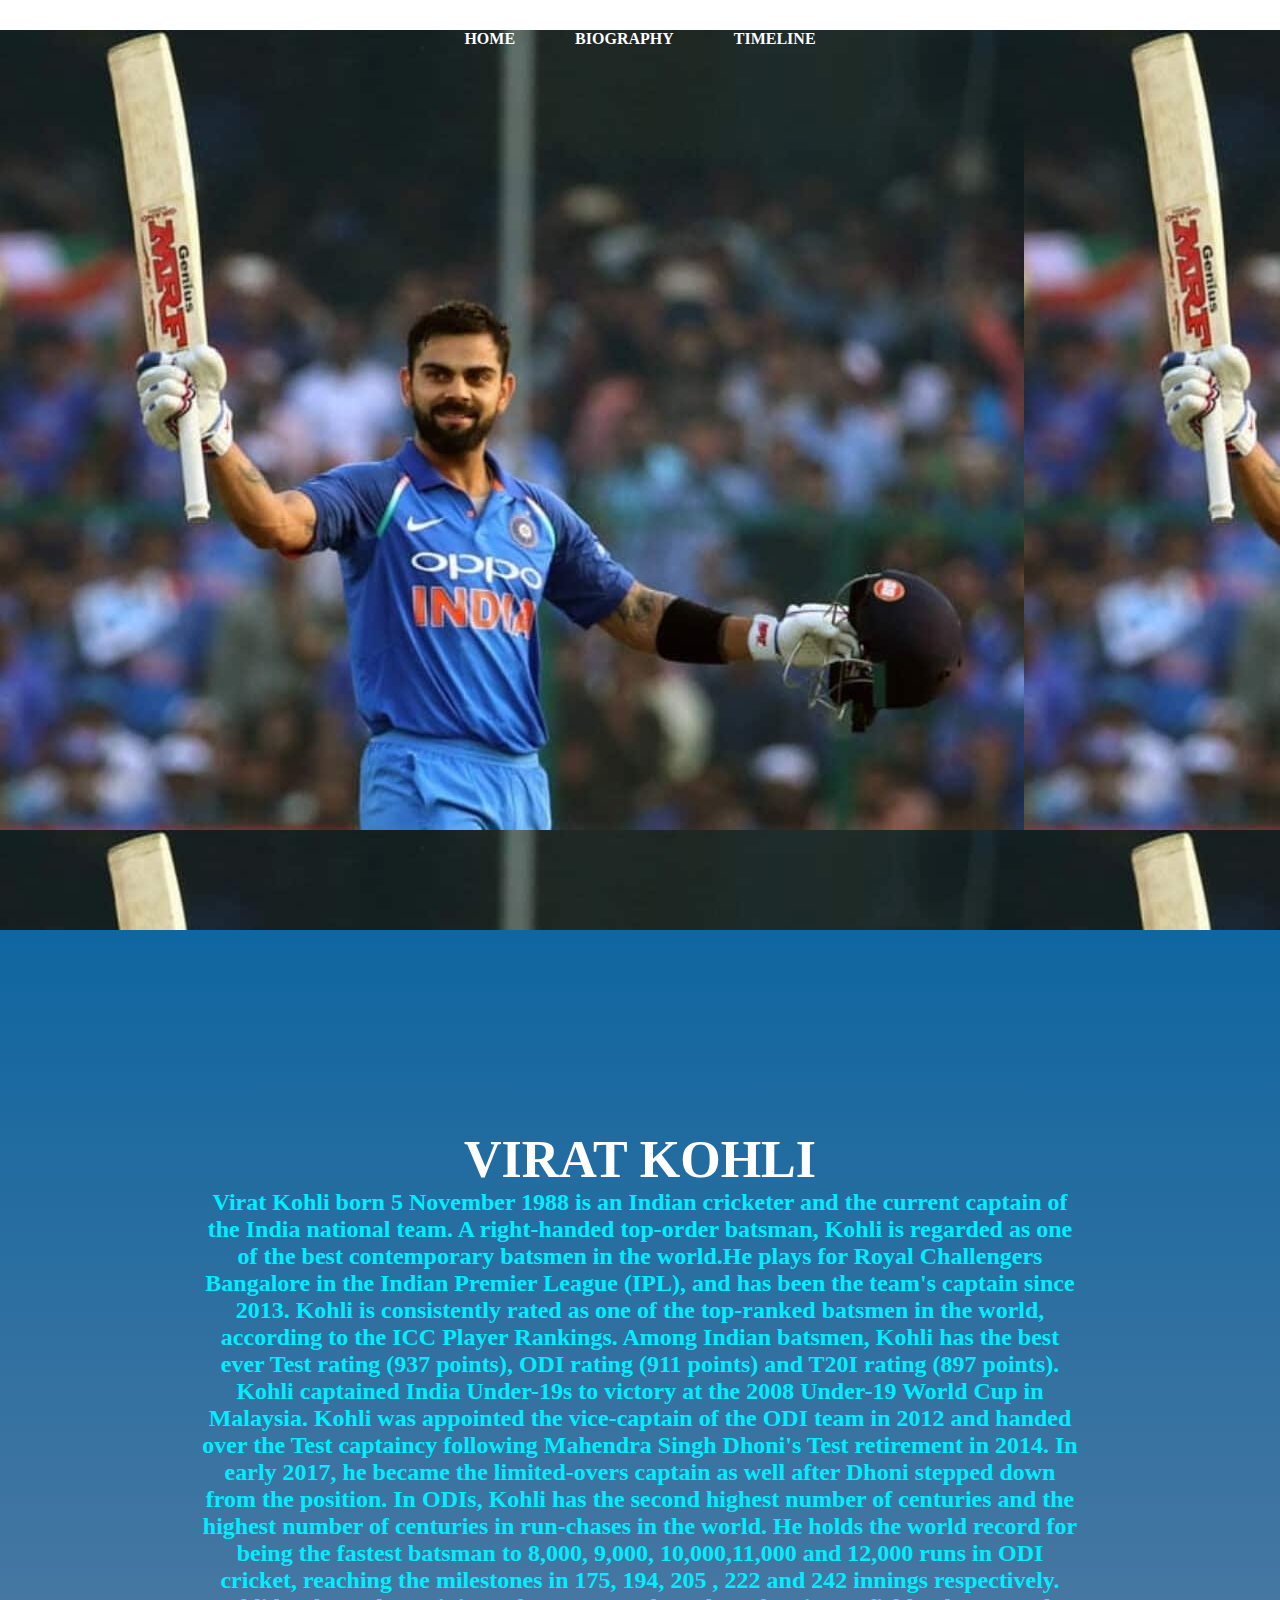
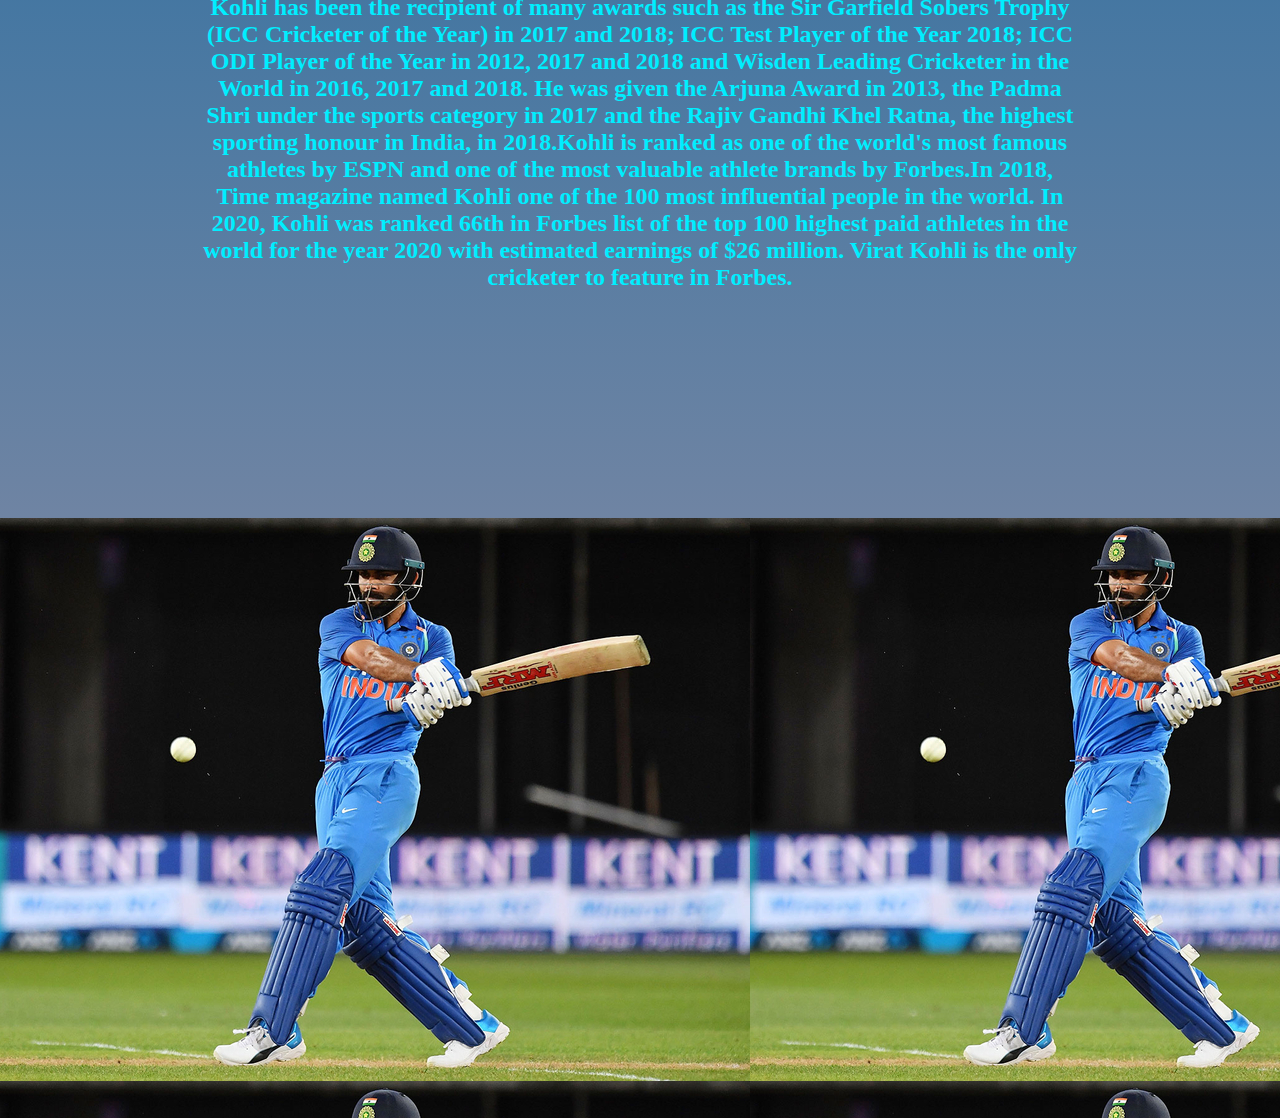
<file: index.html>
<!DOCTYPE html>
<html lang="en" >
<head>
  <meta charset="UTF-8">
  <title>CoronaVirus Timeline</title>
  <link rel="stylesheet" href="./sports.css">

</head>
<body>
<div id="top">

    <div class="container">
        <ul>
          <li><a href="#">HOME</a></li>
          <li><a href="#">BIOGRAPHY</a></li>
          <li><a href="#"> TIMELINE</a></li>
        </ul>
    
</div>
<div id="Virat">
    <h1>VIRAT KOHLI</h1>
		  <p>Virat Kohli  born 5 November 1988 is an Indian cricketer and the current captain of the India national team. A right-handed top-order batsman, Kohli is regarded as one of the best contemporary batsmen in the world.He plays for Royal Challengers Bangalore in the Indian Premier League (IPL), and has been the team's captain since 2013. Kohli is consistently rated as one of the top-ranked batsmen in the world, according to the ICC Player Rankings. Among Indian batsmen, Kohli has the best ever Test rating (937 points), ODI rating (911 points) and T20I rating (897 points).

            Kohli captained India Under-19s to victory at the 2008 Under-19 World Cup in Malaysia.
            
            Kohli was appointed the vice-captain of the ODI team in 2012 and handed over the Test captaincy following Mahendra Singh Dhoni's Test retirement in 2014. In early 2017, he became the limited-overs captain as well after Dhoni stepped down from the position. In ODIs, Kohli has the second highest number of centuries and the highest number of centuries in run-chases in the world. He holds the world record for being the fastest batsman to 8,000, 9,000, 10,000,11,000 and 12,000 runs in ODI cricket, reaching the milestones in 175, 194, 205 , 222 and 242 innings respectively. Kohli has been the recipient of many awards such as the Sir Garfield Sobers Trophy (ICC Cricketer of the Year) in 2017 and 2018; ICC Test Player of the Year 2018; ICC ODI Player of the Year in 2012, 2017 and 2018 and Wisden Leading Cricketer in the World in 2016, 2017 and 2018. He was given the Arjuna Award in 2013, the Padma Shri under the sports category in 2017 and the Rajiv Gandhi Khel Ratna, the highest sporting honour in India, in 2018.Kohli is ranked as one of the world's most famous athletes by ESPN and one of the most valuable athlete brands by Forbes.In 2018, Time magazine named Kohli one of the 100 most influential people in the world. In 2020, Kohli was ranked 66th in Forbes list of the top 100 highest paid athletes in the world for the year 2020 with estimated earnings of $26 million. Virat Kohli is the only cricketer to feature in Forbes.
<br><br>


</div>
<div id="page"></div>
</body>
</html>
</file>
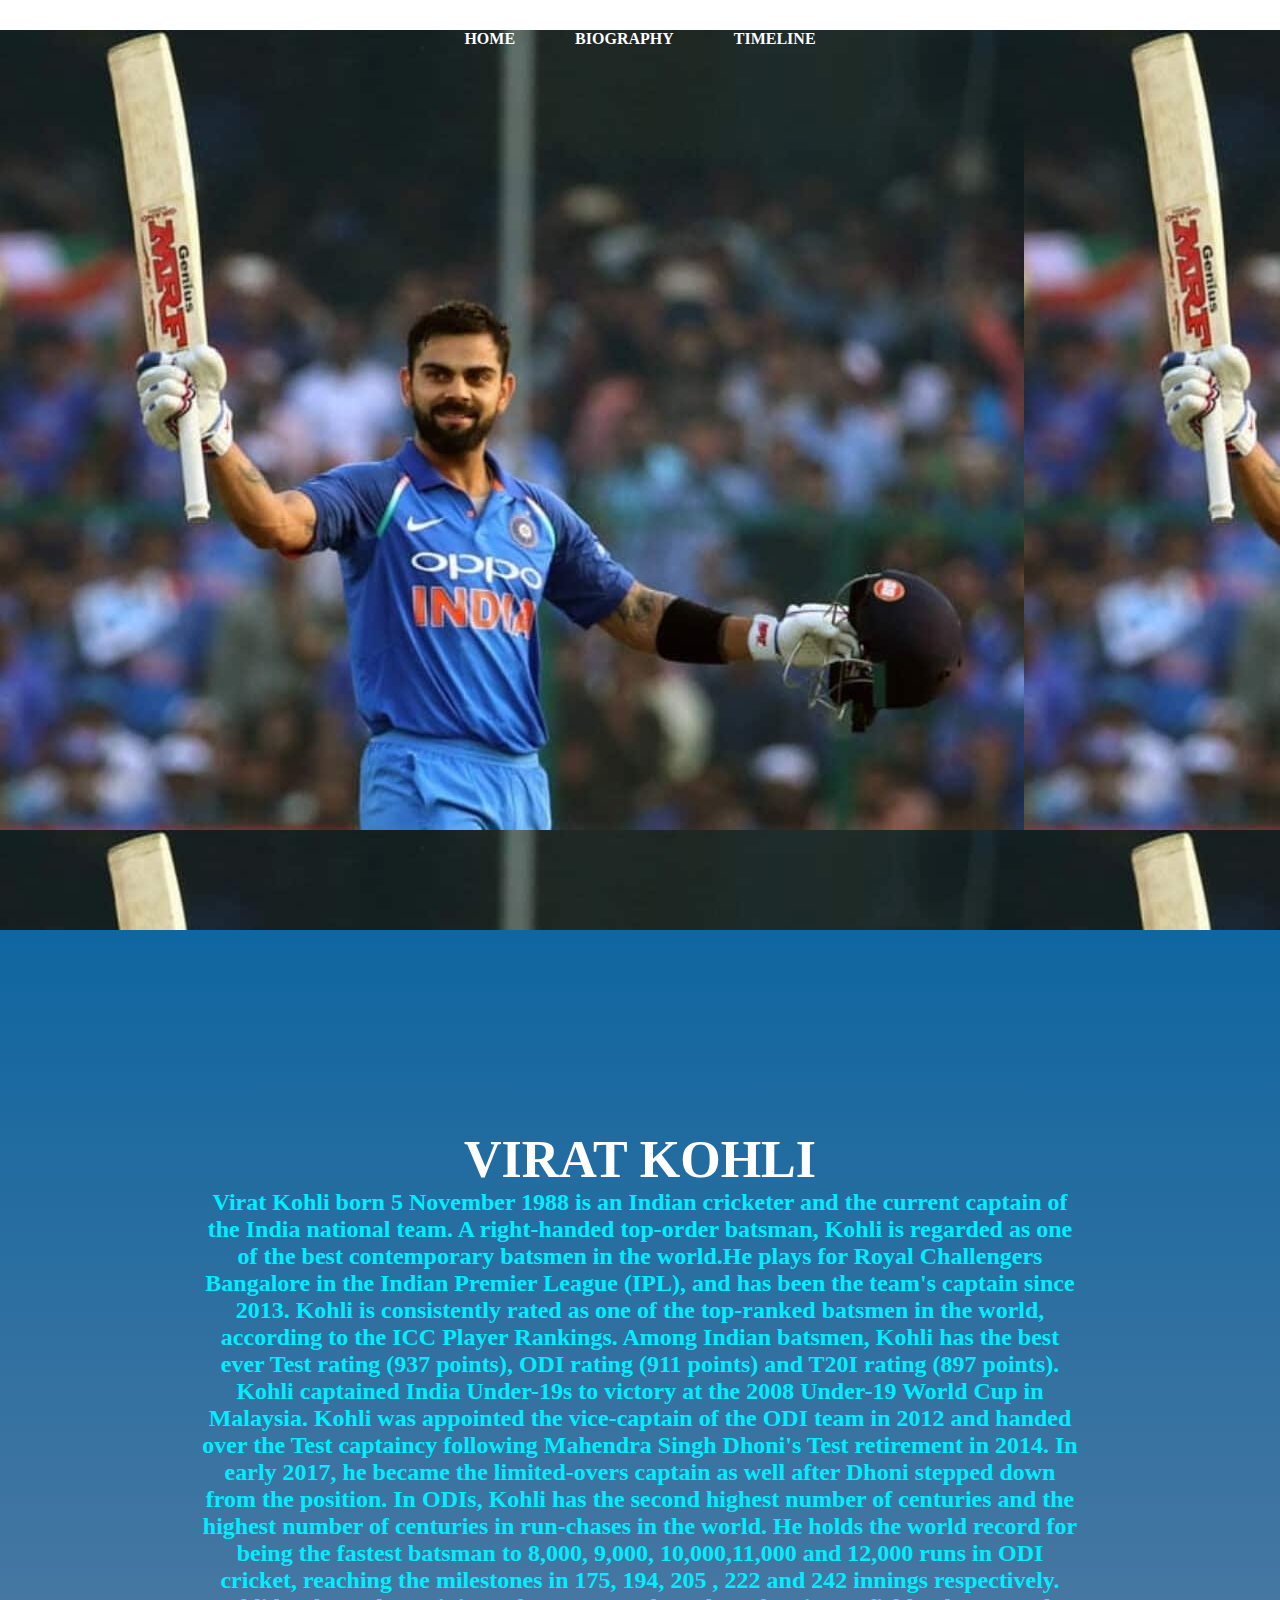
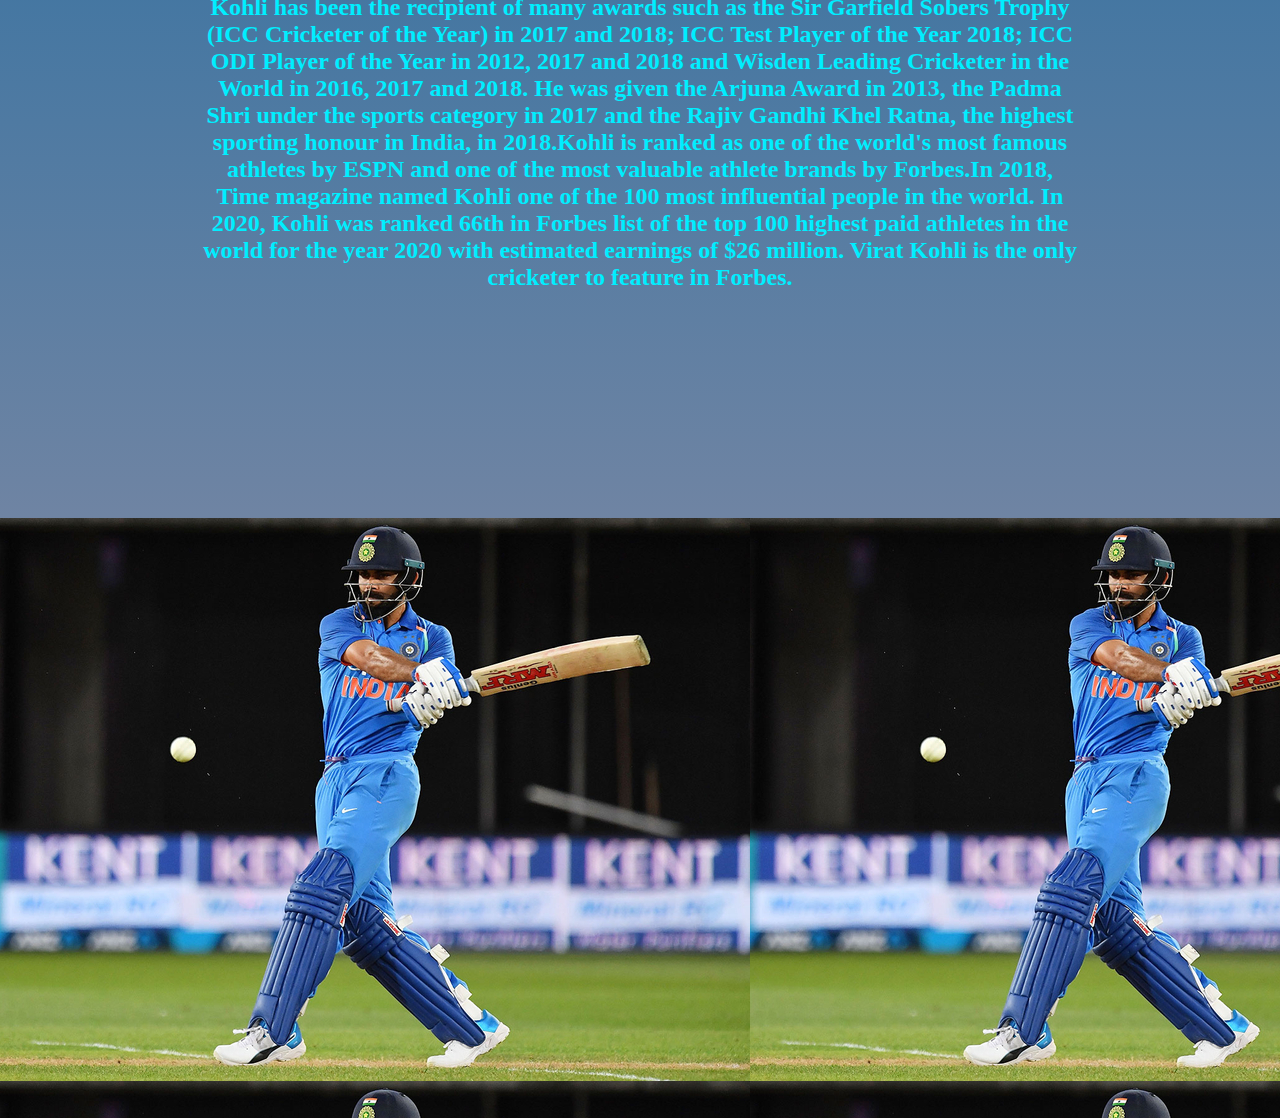
<file: sports.html>
<!DOCTYPE html>
<html lang="en" >
<head>
  <meta charset="UTF-8">
  <title>CoronaVirus Timeline</title>
  <link rel="stylesheet" href="./sports.css">

</head>
<body>
<div id="top">

    <div class="container">
        <ul>
          <li><a href="#">HOME</a></li>
          <li><a href="#">BIOGRAPHY</a></li>
          <li><a href="#"> TIMELINE</a></li>
        </ul>
    
</div>
<div id="Virat">
    <h1>VIRAT KOHLI</h1>
		  <p>Virat Kohli  born 5 November 1988 is an Indian cricketer and the current captain of the India national team. A right-handed top-order batsman, Kohli is regarded as one of the best contemporary batsmen in the world.He plays for Royal Challengers Bangalore in the Indian Premier League (IPL), and has been the team's captain since 2013. Kohli is consistently rated as one of the top-ranked batsmen in the world, according to the ICC Player Rankings. Among Indian batsmen, Kohli has the best ever Test rating (937 points), ODI rating (911 points) and T20I rating (897 points).

            Kohli captained India Under-19s to victory at the 2008 Under-19 World Cup in Malaysia.
            
            Kohli was appointed the vice-captain of the ODI team in 2012 and handed over the Test captaincy following Mahendra Singh Dhoni's Test retirement in 2014. In early 2017, he became the limited-overs captain as well after Dhoni stepped down from the position. In ODIs, Kohli has the second highest number of centuries and the highest number of centuries in run-chases in the world. He holds the world record for being the fastest batsman to 8,000, 9,000, 10,000,11,000 and 12,000 runs in ODI cricket, reaching the milestones in 175, 194, 205 , 222 and 242 innings respectively. Kohli has been the recipient of many awards such as the Sir Garfield Sobers Trophy (ICC Cricketer of the Year) in 2017 and 2018; ICC Test Player of the Year 2018; ICC ODI Player of the Year in 2012, 2017 and 2018 and Wisden Leading Cricketer in the World in 2016, 2017 and 2018. He was given the Arjuna Award in 2013, the Padma Shri under the sports category in 2017 and the Rajiv Gandhi Khel Ratna, the highest sporting honour in India, in 2018.Kohli is ranked as one of the world's most famous athletes by ESPN and one of the most valuable athlete brands by Forbes.In 2018, Time magazine named Kohli one of the 100 most influential people in the world. In 2020, Kohli was ranked 66th in Forbes list of the top 100 highest paid athletes in the world for the year 2020 with estimated earnings of $26 million. Virat Kohli is the only cricketer to feature in Forbes.
<br><br>


</div>
<div id="page"></div>
</body>
</html>
</file>
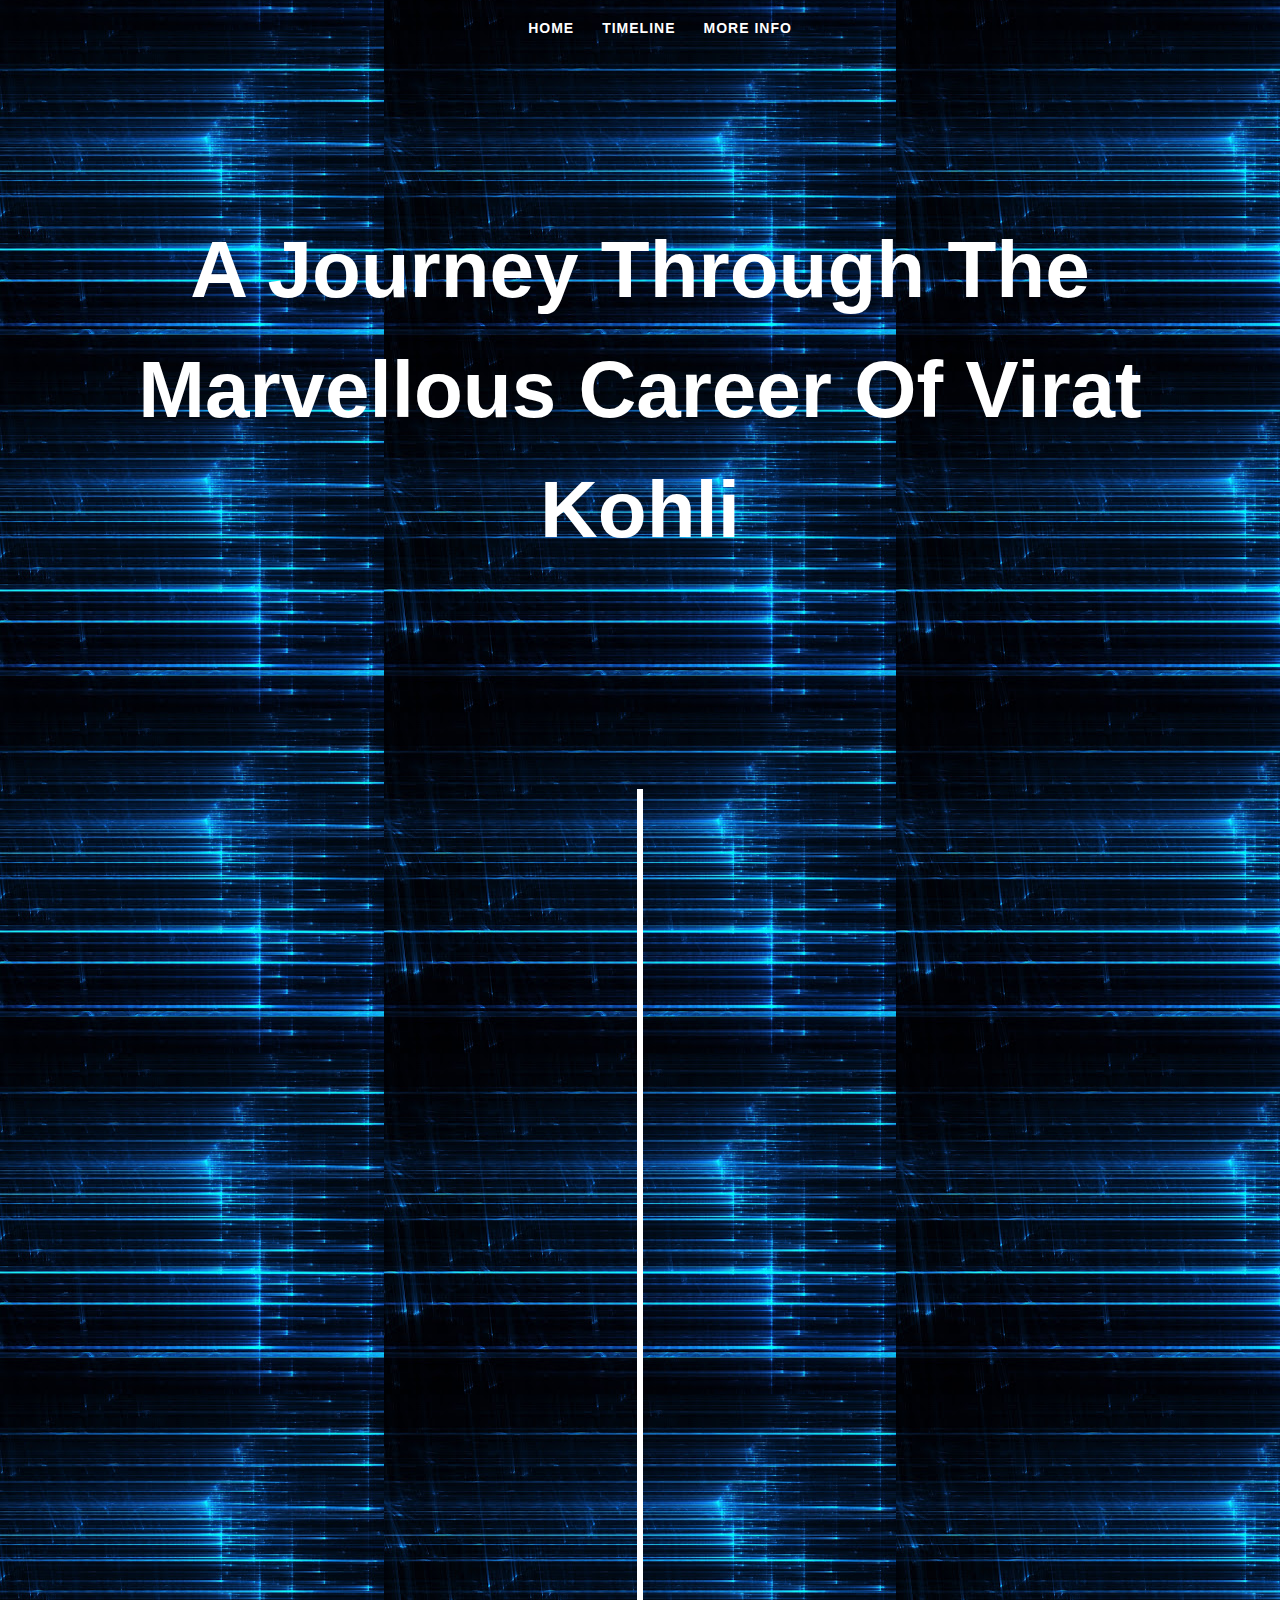
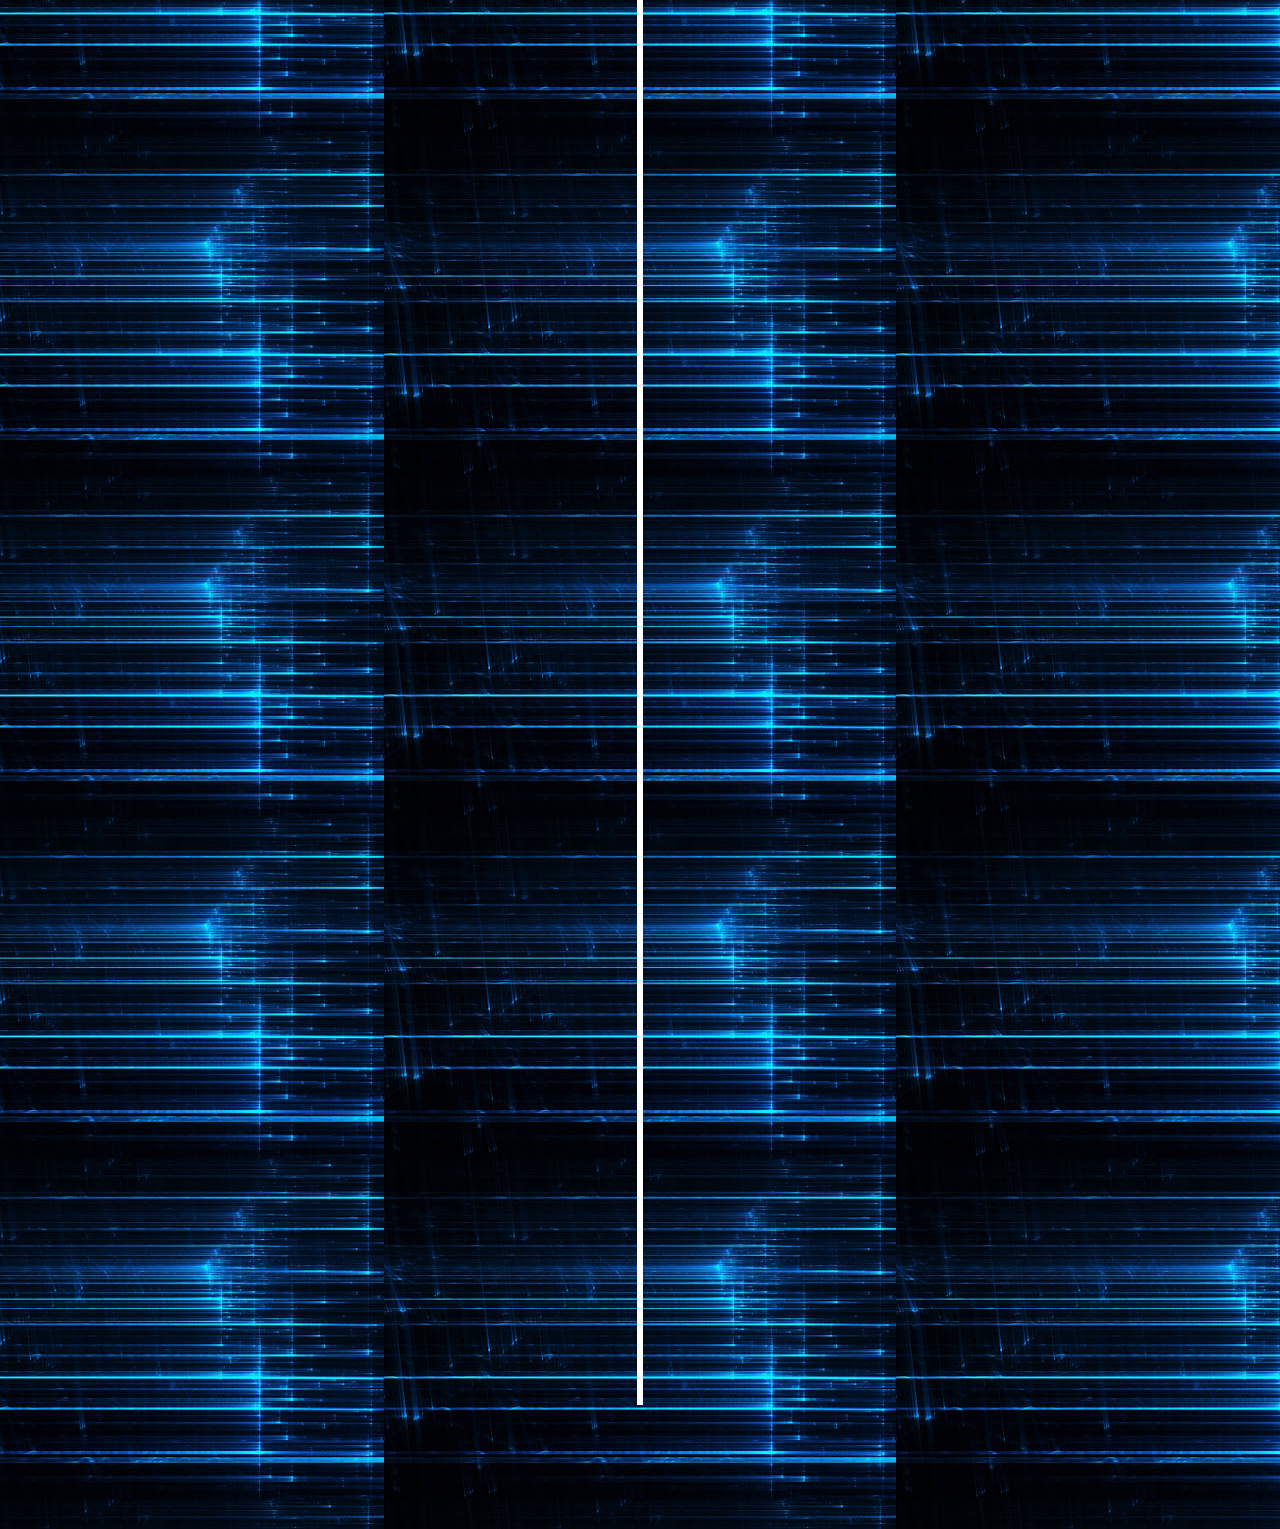
<file: timeline.html>
<!DOCTYPE html>
<html lang="en" >
<head>
  <meta charset="UTF-8">
  <title>CoronaVirus Timeline</title>
  <link rel="stylesheet" href="./timeline.css">

</head>
<body>
    <div id="navbar">
  <div class="container">
    <ul>
      <li><a href="home.html"> HOME</a></li>
      
      <li><a href="#">TIMELINE</a></li>
      <li><a href="#">MORE INFO</a></li>
    </ul>
  </div>
</div>
<!-- partial:index.partial.html -->
<div class="intro">
  <div class="container">
    <h1> A Journey Through The Marvellous Career Of Virat Kohli</h1>
  </div>
</div>

<div class="timeline">
  <ul>
    <li>
      <div>
        <time>1988 5 November</time>  
        Virat Kohli was born on 5 November 1988 in Delhi into a Punjabi Khatri family. His father, Prem Kohli, worked as a criminal lawyer and his mother, Saroj Kohli, is a housewife. He has an elder brother, Vikash, and an elder sister, Bhavna.
      </div>
    </li>
    <li>
      <div>
        <time>1996</time>It reminds me of Sachin Tendulkar when they came here in 1996." The match ended in a draw, and Kohli was awarded man of the match. India failed to win a single match on the tour, losing the second Test by 10 wickets in which he made 46 and 11.
      </div>
    </li>
    <li>
      <div>
        <time>1998
        </time>In 1998, the West Delhi Cricket Academy was created, and Kohli, a nine-year-old, was part of its first intake. Kohli's father took him to the academy after their neighbours suggested that "Virat shouldn't waste his time in gully cricket and instead join a professional club". Kohli trained at the academy under Rajkumar Sharma and also played matches at the Sumeet Dogra Academy at Vasundhara Enclave at the same time. Sharma recounts Kohli's early days at his academy, "He oozed talent. It was so difficult to keep him quiet. He was a natural in whatever he did and I was most impressed with his attitude. He was ready to bat at any spot, and I had to literally push him home after the training sessions
      </div>
    </li>
    <li>
      <div>
        <time>1998</time>His hundred was the first by a subcontinent batsman at the venue since 1998.
      </div>
    </li>
    <li>
    <div>
        <time>2002 October</time> Kohli first played for Delhi Under-15 team in October 2002 in the 2002–03 Polly Umrigar Trophy. He was the leading run-getter for his team in that tournament with 172 runs at an average of 34.40.


      </div>
    </li>
    <li>
      <div>
        <time> 2004</time> In late 2004, he was selected in the Delhi Under-17 team for the 2003–04 Vijay Merchant Trophy. He scored 470 runs in four matches at an average of 117.50 with two hundreds and top-score of 251
      </div>
    </li>
    <li>
      <div>
        <time>2007 July</time> n July 2006, Kohli was selected in the India Under-19 squad on its tour of England. He averaged 105 in the three-match ODI series against England Under-19s and 49 in the three-match Test series. 
      </div>
    </li>
    <li>
      <div>
        <time>2006 18 December</time>Kohli's father died on 18 December 2006 due to a stroke after being bed-ridden for a month.
      </div>
    </li>
    <li>
      <div>
        <time>2013</time>  Most ODI runs in 2013 by an Indian cricketer.
      </div>
    </li>
    <li>
      <div>
      <time>2015</time>  He found success with the bat in the 2015 IPL in which he led his team to the playoffs. He finished fifth on the season's leading run-getters list with 505 runs at an average of 45.90 and a strike rate of more than 130.
      </div>
    </li>
      <li>
      <div>
        <time>2017</time>   Most ODI runs in 2017 by any cricketer.
      </div> 
    </li>
      <li>
      <div>
        <time>2017</time>    The couple married on 11 December 2017 in a private ceremony in Florence, Italy.
      </div>
      </li>
      <li>
      <div>
      <time>2018 21 April</time>   As of April 2018, Kohli has scored 21 Test centuries and 35 ODI centuries.   
      </div>
    </li>
    </ul>
</div>
<!-- partial -->
  <script  src="./timeline.js"></script>

</body>
</html>
</file>
<file: sports.css>
#top
{
background-image:url(Virat-Kohli.jpg);
    padding:0px;
    margin:0px;
}
.container
{
    
    width:100%;
    height:100vh;
    margin-top:30px ;
}
ul{
display: flex;
justify-content:center;
list-style:none;
}


ul li a 
{
    color:white;
    text-decoration:none ;
    font-weight:bold;
    padding:30px;
    
 

}
 ul li a:hover
{
   border-bottom:3px solid white; 
}
*
{
padding:0px;
margin:0px;
}
#Virat
{
    color: white;position: center;
    padding : 200px;
    background: linear-gradient(to bottom, #0f66a0, #6f84a3);
    
}
#Virat h1
{
    font-size:325%;
    text-align:center;
}
#Virat p
{
    font-size:150%;
    text-align:center;
    font-weight:bold;
    color:rgb(0, 238, 255)
}
#page
{
    background-image:url(virat.jpg);
    height:600px;
    width:100%;
}
</file>
<file: timeline.css>
#navbar {
  width: 100%;
  top: 0;
  left: 0;
  background-color: transparent;
}

#navbar ul {
  display: flex;
  align-content: center;
  justify-content: center;
}

#navbar ul li {
  list-style: none;
}

#navbar ul li a {
  text-transform: uppercase;
  font-weight: bold;
  color: #fff;
  font-size: 0.875em;
  text-decoration: none;
  padding: 1em;
  white-space: nowrap;
  letter-spacing: 1px;
}

#navbar ul li a:hover {
  border-bottom: 3px solid #fff;
}
body {
    background: url("unnamed.jpg") center;
  font: normal 16px/1.5 "Helvetica Neue", sans-serif;
  color: #fff;
  overflow-x: hidden;
  padding-bottom: 50px;
}

.intro {
  padding: 100px 0;
}

.container {
  width: 90%;
  max-width: 1200px;
  margin: 0 auto;
  text-align: center;
}

h1 {
  font-size: 5rem;
}

.timeline ul {
  list-style-type:none;
  padding: 50px 0;
}

.timeline ul li
{
  position: relative;
  width: 6px;
  margin: 0 auto;
  padding-top: 50px;
  background: #fff;
}
.timeline ul li div {
  position: relative;
  bottom: 0;
  width: 400px;
  padding: 15px;
  background: #adc4d1;
  color:black;
  visibility: hidden;
  transition: all .5s ease-in-out;
}

.timeline ul li:nth-child(odd) div {
  left: 45px;
  transform: translate3d(200px, 0, 0);
}

.timeline ul li:nth-child(even) div {
  left: -439px;
  transform: translate3d(-200px, 0, 0);
}
.timeline ul li.in-view div
{
    visibility: visible;
}
</file>
